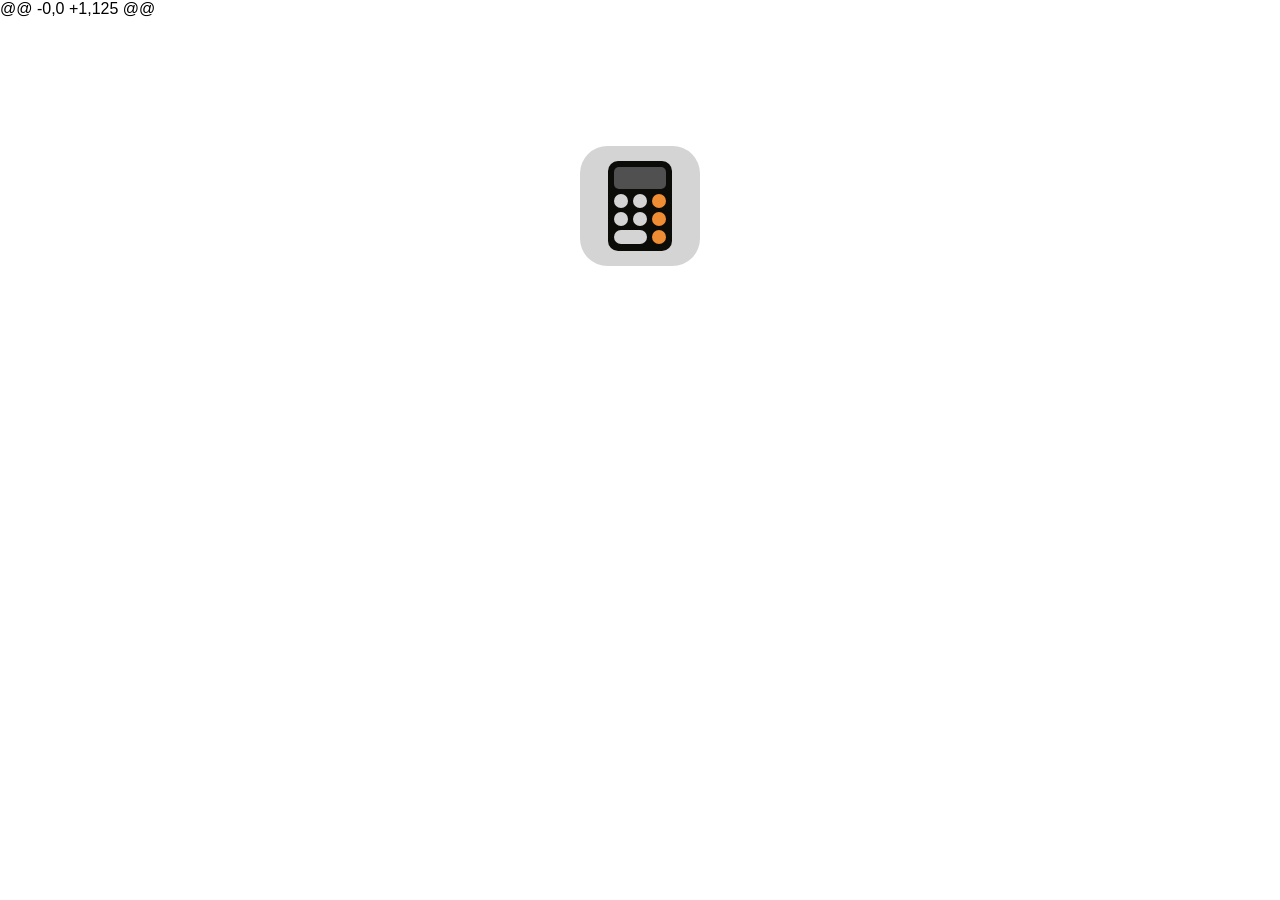
<file: Full stack/apple.html>
@@ -0,0 +1,125 @@
<!doctype html>
<html lang="en">

<head>
  <meta charset="UTF-8">
  <title>Calculator</title>
  <meta name="renderer" content="webkit">
  <meta http-equiv="X-UA-Compatible" content="IE=edge">
  <meta name="viewport" content="width=device-width, initial-scale=1.0">
  <link rel="shortcut icon" href="favicon.ico" />
<link rel="stylesheet" href="apple.css">
  <style>
    * {
      padding: 0;
      margin: 0;
      -webkit-box-sizing: border-box;
      -moz-box-sizing: border-box;
      box-sizing: border-box;
    }

    html,
    body {
      height: 100%;
      overflow: hidden;
      font-family: -apple-system, Helvetica, Arial, sans-serif;
    }

    body {
      background: url(https://raw.githubusercontent.com/lvwzhen/apple-icon/2eae9e81fc893b9257f8bd8dc3e1abd5bc4c0f0b/images/calculator-bg.jpg) no-repeat;
      background-size: cover;
    }

    .icon {
      display: block;
      width: 120px;
      height: 120px;
      margin-top: 20%;
      border-radius: 23%;
      margin: 10% auto 0;
      background: #D4D4D4;
      position: relative;
    }

    .block {
      width: 64px;
      height: 90px;
      position: absolute;
      left: 50%;
      top: 50%;
      margin-left: -32px;
      margin-top: -45px;
      background-color: #0B0B08;
      border-radius: 10px;
      padding: 6px;
      font-size: 0;
    }

    .block div {
      display: inline-block;
      *display: inline;
      *zoom: 1;
      vertical-align: top;
    }

    .block01 {
      border-radius: 5px;
      background-color: #505050;
      width: 100%;
      height: 22px;
      margin-bottom: 2.5px;
    }

    .block02,
    .block03,
    .block04,
    .block05,
    .block06,
    .block07,
    .block08,
    .block09 {
      width: 14px;
      height: 14px;
      border-radius: 50%;
      background-color: #D4D4D4;
      margin-top: 2px;
      margin-bottom: 2px;
      margin-right: 5px;
    }



    .block08 {
      width: 33px;
      border-radius: 1000px;
    }

    .block04,
    .block07,
    .block09 {
      background-color: #EE8D34;
      margin-right: 0;
    }

    .icon-text {
      color: #fff;
      text-align: center;
      margin-top: 15px;
    }
  </style>
</head>

<body>
  <div class="icon">
    <div class="block">
      <div class="block01"></div>
      <div class="block02"></div>
      <div class="block03"></div>
      <div class="block04"></div>
      <div class="block05"></div>
      <div class="block06"></div>
      <div class="block07"></div>
      <div class="block08"></div>
      <div class="block09"></div>
    </div>
  </div>
  <div class="icon-text">Calculator</div>
</body>

</html>
</file>
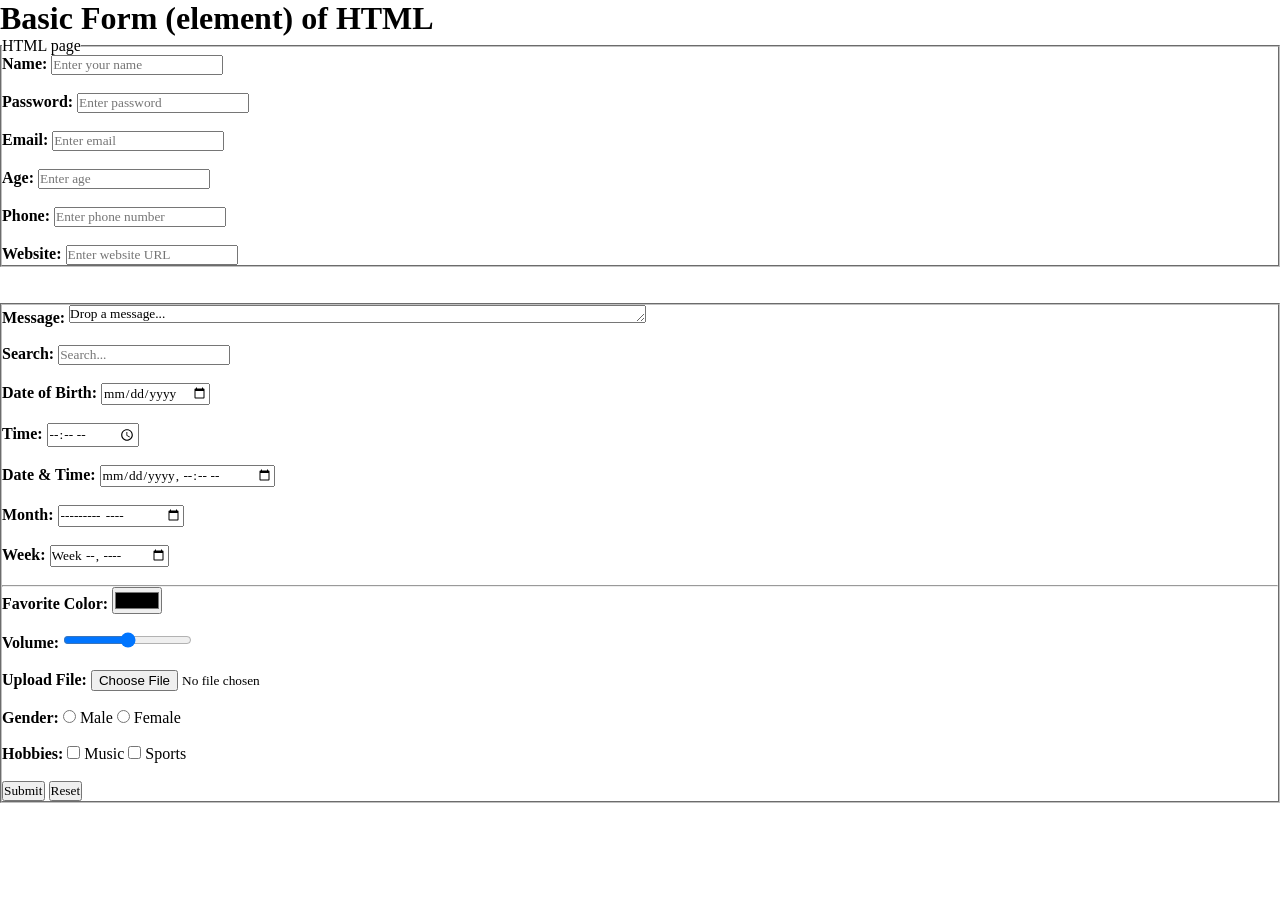
<file: Full stack/h.html>
<!DOCtYPE html>
<html>

<head>
    <title>All Form Elements</title>
</head>
<link rel="stylesheet" href="style.css">

<body>

    <h1>Basic Form (element) of HTML</h1>

    <form>
        <fieldset>
            <legend>HTML page</legend>


            <label><b>Name:</b></label>
            <input type="text" placeholder="Enter your name">
            <br><br>

            <label><b>Password:</b></label>
            <input type="password" placeholder="Enter password">
            <br><br>

            <label><b>Email:</b></label>
            <input type="email" placeholder="Enter email">
            <br><br>

            <label><b>Age:</b></label>
            <input type="number" placeholder="Enter age">
            <br><br>

            <label><b>Phone:</b></label>
            <input type="tel" placeholder="Enter phone number">
            <br><br>

            <label><b>Website:</b></label>
            <input type="url" placeholder="Enter website URL">
        </fieldset>
        <br><br>
        <fieldset>

            <label for="message"><b>Message:</b></label>

            <textarea name="message" id="message" cols="70" rows="1">Drop a message...</textarea>

            <br><br>
            <label><b>Search:</b></label>
            <input type="search" placeholder="Search...">
            <br><br>

            <label><b>Date of Birth:</b></label>
            <input type="date">
            <br><br>

            <label><b>Time:</b></label>
            <input type="time">
            <br><br>

            <label><b>Date & Time:</b></label>
            <input type="datetime-local">
            <br><br>

            <label><b>Month:</b></label>
            <input type="month">
            <br><br>

            <label><b>Week:</b></label>
            <input type="week">
            <br><br>
            <hr>
            <label><b>Favorite Color:</b></label>
            <input type="color">
            <br><br>


            <label><b>Volume:</b></label>
            <input type="range" min="0" max="100">
            <br><br>


            <label><b>Upload File:</b></label>
            <input type="file">
            <br><br>

            <label><b>Gender:</b></label>
            <input type="radio" name="gender"> Male
            <input type="radio" name="gender"> Female
            <br><br>

            <label><b>Hobbies:</b></label>

            <input type="checkbox"> Music
            <input type="checkbox"> Sports
            <br><br>


            <button type="submit" onclick="alert('Welcome to the html!')">Submit</button>
            <button type="reset" onclick="submitForm()">Reset</button>
        </fieldset>
    </form>
</body>
</file>
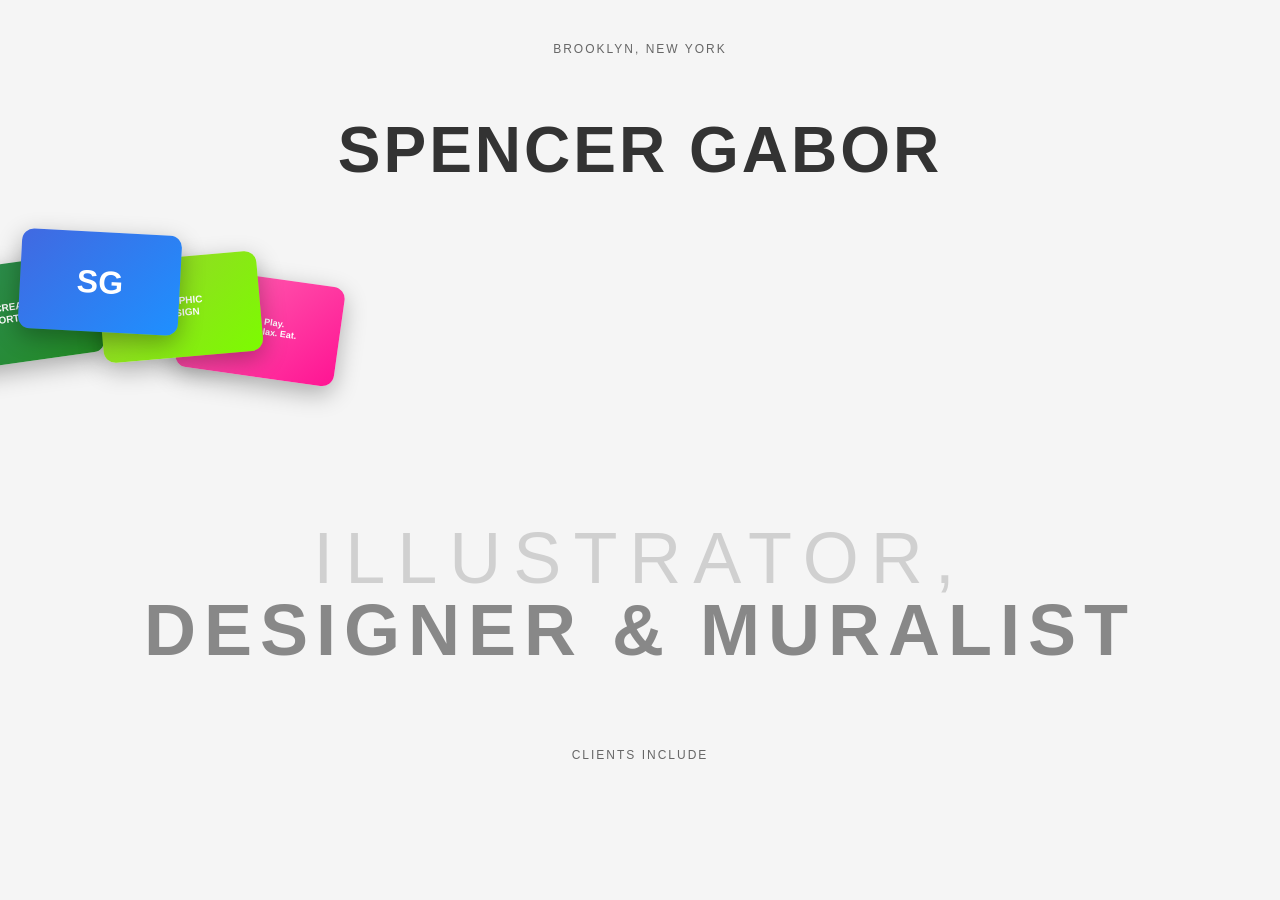
<file: Full stack/spencer-gabor-portfolio.html>
<!DOCTYPE html>
<html lang="en">
<head>
    <meta charset="UTF-8">
    <meta name="viewport" content="width=device-width, initial-scale=1.0">
    <title>Spencer Gabor - Portfolio</title>
    <style>
        * {
            margin: 0;
            padding: 0;
            box-sizing: border-box;
        }

        body {
            font-family: 'Arial', sans-serif;
            background-color: #f5f5f5;
            color: #333;
            line-height: 1.6;
        }

        .container {
            max-width: 1200px;
            margin: 0 auto;
            padding: 40px 20px;
            text-align: center;
        }

        .location {
            font-size: 12px;
            letter-spacing: 2px;
            text-transform: uppercase;
            color: #666;
            margin-bottom: 40px;
        }

        .name {
            font-size: 4rem;
            font-weight: bold;
            letter-spacing: 3px;
            margin-bottom: 40px;
            color: #333;
        }

        .portfolio-cards {
            position: relative;
            height: 200px;
            margin: 40px 0 80px 0;
        }

        .card {
            position: absolute;
            width: 160px;
            height: 100px;
            border-radius: 12px;
            display: flex;
            align-items: center;
            justify-content: center;
            font-weight: bold;
            color: white;
            text-align: center;
            box-shadow: 0 8px 25px rgba(0,0,0,0.3);
            transition: transform 0.3s ease;
        }

        .card:hover {
            transform: translateY(-5px) scale(1.02);
        }

        .card.green {
            background: linear-gradient(135deg, #2E8B57, #228B22);
            left: -120px;
            top: 20px;
            transform: rotate(-8deg);
            z-index: 1;
        }

        .card.blue {
            background: linear-gradient(135deg, #4169E1, #1E90FF);
            left: -40px;
            top: -10px;
            transform: rotate(3deg);
            z-index: 4;
        }

        .card.lime {
            background: linear-gradient(135deg, #9ACD32, #7CFC00);
            left: 40px;
            top: 15px;
            transform: rotate(-5deg);
            z-index: 3;
        }

        .card.pink {
            background: linear-gradient(135deg, #FF69B4, #FF1493);
            left: 120px;
            top: 35px;
            transform: rotate(8deg);
            z-index: 2;
        }

        .card-content {
            padding: 15px;
            font-size: 12px;
            line-height: 1.2;
        }

        .title {
            font-size: 4.5rem;
            font-weight: 300;
            color: #d0d0d0;
            margin-bottom: 0;
            letter-spacing: 12px;
            text-transform: uppercase;
            line-height: 1;
        }

        .subtitle {
            font-size: 4.5rem;
            font-weight: bold;
            color: #888;
            letter-spacing: 8px;
            text-transform: uppercase;
            margin-bottom: 80px;
            line-height: 1;
        }

        .clients {
            font-size: 12px;
            letter-spacing: 2px;
            text-transform: uppercase;
            color: #666;
        }

        @media (max-width: 768px) {
            .name {
                font-size: 2.5rem;
            }

            .portfolio-cards {
                height: 150px;
                margin: 30px 0 60px 0;
            }

            .card {
                width: 120px;
                height: 80px;
                position: relative;
                left: auto !important;
                top: auto !important;
                transform: none !important;
                margin: 0 5px;
            }

            .card.green { transform: rotate(-5deg) !important; }
            .card.blue { transform: rotate(2deg) !important; }
            .card.lime { transform: rotate(-3deg) !important; }
            .card.pink { transform: rotate(5deg) !important; }

            .title {
                font-size: 2.5rem;
                letter-spacing: 4px;
            }

            .subtitle {
                font-size: 2.5rem;
                letter-spacing: 3px;
            }
        }

        @media (max-width: 480px) {
            .name {
                font-size: 2rem;
            }

            .card {
                width: 100px;
                height: 70px;
            }

            .title {
                font-size: 2rem;
                letter-spacing: 2px;
            }

            .subtitle {
                font-size: 2rem;
                letter-spacing: 2px;
            }
        }
    </style>
</head>
<body>
    <div class="container">
        <div class="location">BROOKLYN, NEW YORK</div>
        
        <h1 class="name">SPENCER GABOR</h1>
        
        <div class="portfolio-cards">
            <div class="card green">
                <div class="card-content">
                    <div style="font-size: 10px; font-weight: bold;">CREATIVE</div>
                    <div style="font-size: 10px; font-weight: bold;">PORTFOLIO</div>
                </div>
            </div>

            <div class="card blue">
                <div class="card-content">
                    <div style="font-size: 32px; font-weight: bold;">SG</div>
                </div>
            </div>

            <div class="card lime">
                <div class="card-content">
                    <div style="font-size: 10px; font-weight: bold;">GRAPHIC</div>
                    <div style="font-size: 10px; font-weight: bold;">DESIGN</div>
                </div>
            </div>

            <div class="card pink">
                <div class="card-content">
                    <div style="font-size: 9px; line-height: 1.1;">Work. Play.</div>
                    <div style="font-size: 9px; line-height: 1.1;">Sleep. Relax. Eat.</div>
                </div>
            </div>
        </div>
        
        <h2 class="title">ILLUSTRATOR,</h2>
        <h2 class="subtitle">DESIGNER & MURALIST</h2>
        
        <div class="clients">CLIENTS INCLUDE</div>
    </div>
</body>
</html>
</file>
<file: Full stack/apple.css>
* {
  margin: 0;
  padding: 0;
  box-sizing: border-box;
}

/*nav bar*/

.navcontent {
  background-color: rgba(22, 22, 23, 0.9);
  display: flex;
  justify-content: center;
  align-items: center;
  position: fixed;
  height: 2.75rem;
  width: 100%;
  z-index: 2;
}

.nav-belt {
  padding-top: 30px;
  gap: 2.55688rem;
  color: white;
  font-size: 12px;
  font-weight: 100;
  font-family: 'Bebas Neue', sans-serif;
  font-family: 'Roboto', sans-serif;
  width: 63%;
  display: flex;
  justify-content: space-between;
}

.nav-logo {
  width: 14px;
  height: 44px;
  flex-shrink: 0;
}

.nav-search {
  width: 14px;
  height: 44px;
  flex-shrink: 0;
}

.nav-shop {
  width: 14px;
  height: 44px;
  flex-shrink: 0;
}

.main-info {
  background-color: #1D1D1F;
  width: 100%;
  height: 2rem;
  top: 2.75rem;
  text-align: center;
  display: flex;
  justify-content: center;
  align-items: center;
  position: relative;
  z-index: 1;
}

.main-info-count {
  display: flex;
  justify-content: center;
  align-items: center;
  margin-bottom: 3px;
}

.main-info p {
  display: inline;
  color: #FFF;
  text-align: center;
  font-family: 'Bebas Neue', sans-serif;
  font-family: 'Inter', sans-serif;
  font-family: 'Roboto', sans-serif;
  font-size: 0.86819rem;
  font-weight: lighter;
  font-style: normal;
  font-weight: 400;
  line-height: 1.28688rem;
  letter-spacing: -0.02338rem;
  padding-top: 5px;
}

.main-info a {
  display: inline;
  color: #06C;
  font-family: 'Bebas Neue', sans-serif;
  font-family: 'Inter', sans-serif;
  font-family: 'Roboto', sans-serif;
  font-size: 0.86819rem;
  font-style: normal;
  font-weight: 400;
  line-height: 1.28688rem;
  letter-spacing: -0.02338rem;
}

/*main section*/

.main {
  width: 100%;
  background: #FBFBFD;
  /* background-color: #1D1D1F; */
  display: flex;
  flex-direction: column;

}

.section {
  height: 37.5rem;
  width: 100%;
  background-image: url(download\ \(4\).jpeg);
  background-position: center;
  position: relative;
  display: flex;
  background-size: cover;
  padding-bottom: 20px;
  margin-bottom: 20px;
  justify-content: center;
}

.sec-cont {
  text-align: center;
  padding-top: 85px;
}

.sec-cont-head h1 {
  font-size: 3.20606rem;
  font-style: normal;
  font-weight: bolder;
  line-height: 3.75rem;
  letter-spacing: -0.0175rem;
  font-family: 'Bebas Neue', sans-serif;
  font-family: 'Inter', sans-serif;
  font-family: 'Open Sans', sans-serif;
  font-family: 'Roboto', sans-serif;

}

.sec-cont-head p {
  font-size: 1.49706rem;
  font-style: normal;
  font-weight: 500;
  line-height: 1.9375rem;
  letter-spacing: 0.007rem;
  font-family: 'Bebas Neue', sans-serif;
  font-family: 'Inter', sans-serif;
  font-family: 'Open Sans', sans-serif;
  font-family: 'Roboto', sans-serif;
  margin: 12px;
}

.sec-cont-link {
  display: flex;
  justify-content: center;
}

.sec-cont-link .lm {
  color: #2997FF;
  text-align: center;
  font-family: 'Bebas Neue', sans-serif;
  font-family: 'Inter', sans-serif;
  font-family: 'Open Sans', sans-serif;
  font-family: 'Roboto', sans-serif;
  font-size: 1.14844rem;
  font-style: normal;
  font-weight: 400;
  line-height: 1.8125rem;
  letter-spacing: 0.01444rem;
  padding-right: 5px;
}

.sec-cont-link .buy {
  color: #2997FF;
  text-align: center;
  font-family: Inter;
  font-size: 1.19969rem;
  font-style: normal;
  font-weight: 400;
  line-height: 1.8125rem;
  letter-spacing: 0.01444rem;
  padding-left: 25px;
}

#BGVideo {
  position: absolute;
  top: 0;
  right: 0;
  bottom: 0;
  left: 0;
  width: 100%;
  object-fit: cover;
}

.section2 {
  position: relative;
  height: 600px;
  overflow: hidden;
  padding-top: 20px;
}

.sec2-overlay {
  display: flex;
  justify-content: center;
  position: absolute;
  top: 90%;
  left: 50%;
  transform: translate(-50%, -50%);
  text-align: center;
  border-radius: 61.25rem;
  background: #F5F5F7;
  color: black;
  font-family: 'Bebas Neue', sans-serif;
  font-family: 'Inter', sans-serif;
  font-family: 'Roboto', sans-serif;
  font-size: 0.86819rem;
  font-style: normal;
  font-weight: 400;
  text-align: center;
  padding: 20px;
  z-index: 1;
  width: 11.17875rem;
  height: 2.175rem;
  flex-shrink: 0;
}

.sec2-overlay p {
  color: #000;
  text-align: center;
  font-family: 'Bebas Neue', sans-serif;
  font-family: 'Inter', sans-serif;
  font-family: 'Roboto', sans-serif;
  font-size: 1.05419rem;
  font-style: normal;
  font-weight: 500;
  line-height: 1.25rem;
  letter-spacing: -0.02338rem;
  padding-right: 5px;
}

.sec2-overlay svg {
  padding-top: 4px;
}

.section3 {
  background-image: url(Applemaim.png);
  height: 37.5rem;
  width: 100%;
  background-position: center;
  position: relative;
  display: flex;
  flex-direction: column;
  background-size: cover;
  padding-top: 20px;
  margin-top: 20px;
  align-items: center;
  padding-bottom: 0.75rem;
}

.sec-cont3 {
  text-align: center;
  padding-top: 35px;
}

.sec3-h {
  color: #F5F5F7;
  text-align: center;
  font-family: 'Bebas Neue', sans-serif;
  font-family: 'Inter', sans-serif;
  font-family: 'Roboto', sans-serif;
  font-size: 3.20606rem;
  font-style: normal;
  font-weight: 600;
  line-height: 3.75rem;
  letter-spacing: -0.0175rem;
}

.sec3-p {
  color: #F5F5F7;
  text-align: center;
  font-family: 'Bebas Neue', sans-serif;
  font-family: 'Inter', sans-serif;
  font-family: 'Roboto', sans-serif;
  font-size: 1.49706rem;
  font-style: normal;
  font-weight: 400;
  line-height: 1.9375rem;
  letter-spacing: 0.007rem;
}


.section4 {
  width: 100%;
  display: grid;
  grid-template-columns: repeat(2, 1fr);
  gap: 15px;
  padding: 15px;
}

.sec-cont-shop {
  display: flex;
  text-align: center;
  justify-content: center;
  align-items: center;

}

.box {
  background-size: cover;
  background-position: center;
  width: 100%;
  height: 500px;
  flex-shrink: 0;
  padding: 10px;
  display: flex;
  flex-direction: column;
  justify-content: space-between;
  background-color: lightgray;
}

.box-cont {
  padding-top: 20px;
  display: flex;
  flex-direction: column;
  justify-content: center;
  align-items: center;
}

.box-cont h1 {
  color: #1D1D1F;
  text-align: center;
  font-size: 2.26563rem;
  font-style: normal;
  font-weight: 600;
  line-height: 2.75rem;
  font-family: 'Bebas Neue', sans-serif;
  font-family: 'Inter', sans-serif;
  font-family: 'Roboto', sans-serif;

}

.box-cont p {
  color: #1D1D1F;
  text-align: center;
  font-family: 'Bebas Neue', sans-serif;
  font-family: 'Inter', sans-serif;
  font-family: 'Roboto', sans-serif;
  font-size: 1.15869rem;
  font-style: normal;
  font-weight: 400;
  line-height: 1.625rem;
  letter-spacing: 0.021rem;
  margin: 5px;
}

.box-cont img {
  padding-bottom: 5px;
}

.boxh1 {
  color: #F5F5F7;
  text-align: center;
  font-size: 2.26563rem;
  font-style: normal;
  font-weight: 600;
  line-height: 2.75rem;
  font-family: 'Bebas Neue', sans-serif;
  font-family: 'Inter', sans-serif;
  font-family: 'Roboto', sans-serif;
}

.boxp {
  color: #F5F5F7;
  text-align: center;
  font-family: 'Bebas Neue', sans-serif;
  font-family: 'Inter', sans-serif;
  font-family: 'Roboto', sans-serif;
  font-size: 1.15869rem;
  font-style: normal;
  font-weight: 400;
  line-height: 1.625rem;
  letter-spacing: 0.021rem;
}

/*footer*/

.footer {
  background-color: #F5F5F7;
  width: 100%;
  display: flex;
  flex-direction: column;
  align-items: center;
  padding-top: 10px;
  padding: 0rem 28rem;
  justify-content: center;
  flex-shrink: 0;
}

.footer-all {
  width: 64rem;
  height: 49.21875rem;
  flex-shrink: 0;
}

.foot-cont-1 {
  text-align: center;
  display: inline-flex;
  padding: 1.125rem 0.20625rem 1.4125rem 0rem;
  flex-direction: column;
  align-items: flex-start;
  gap: 0.72438rem;
  border-bottom: 1px solid #D2D2D7;
}

.p1,
.p2,
.p3,
.p4 {
  padding-bottom: 6px;
  color: #6E6E73;
  font-family: 'Bebas Neue', sans-serif;
  font-family: 'Inter', sans-serif;
  font-family: 'Open Sans', sans-serif;
  font-family: 'Roboto', sans-serif;
  font-size: 0.73831rem;
  font-style: normal;
  font-weight: 400;
  line-height: 1rem;
  letter-spacing: -0.0075rem;
  text-align: start;
}

.p1 a {
  color: #424245;
  font-family: 'Bebas Neue', sans-serif;
  font-family: 'Inter', sans-serif;
  font-family: 'Open Sans', sans-serif;
  font-family: 'Roboto', sans-serif;
  font-size: 0.73831rem;
  font-style: normal;
  font-weight: 400;
  line-height: 1rem;
  text-decoration-line: underline;
}

.p2 a {
  color: #424245;
  font-family: 'Bebas Neue', sans-serif;
  font-family: 'Inter', sans-serif;
  font-family: 'Open Sans', sans-serif;
  font-family: 'Roboto', sans-serif;
  font-size: 0.73831rem;
  font-style: normal;
  font-weight: 400;
  line-height: 1rem;
  text-decoration-line: underline;
}


.foot-count-2 {
  height: 400px;
  display: flex;
  justify-content: space-evenly;
  border-bottom: 2px solid #D2D2D7;
  padding-bottom: 30px;
  padding-top: 15px;
}

ul {
  margin-top: 30px;
}

ul a {
  display: block;
  margin-top: 10px;
  color: #424245;
  font-family: 'Bebas Neue', sans-serif;
  font-family: 'Inter', sans-serif;
  font-family: 'Open Sans', sans-serif;
  font-family: 'Roboto', sans-serif;
  font-size: 0.75rem;
  font-style: normal;
  font-weight: 500;
  line-height: 1rem;
}

ul p {
  font-weight: bolder;
  color: #1D1D1F;
  font-family: 'Bebas Neue', sans-serif;
  font-family: 'Inter', sans-serif;
  font-family: 'Open Sans', sans-serif;
  font-family: 'Roboto', sans-serif;
  font-size: 0.75rem;
  font-style: normal;
  line-height: 1rem;
  letter-spacing: -0.0075rem;
  padding-top: 15px;
}

.foot-count-3 {
  width: 64rem;
  display: flex;
  justify-content: space-evenly;
  align-items: end;
  top: 20%;
  padding-top: 5px;
}

.copyright-foot {
  display: flex;
  width: 17.02813rem;
  height: 1rem;
  flex-direction: column;
  justify-content: start;
  flex-shrink: 0;
  color: #6E6E73;
  font-family: 'Bebas Neue', sans-serif;
  font-family: 'Inter', sans-serif;
  font-family: 'Open Sans', sans-serif;
  font-family: 'Roboto', sans-serif;
  font-size: 0.75rem;
  font-style: normal;
  font-weight: 400;
  line-height: 1rem;
  padding-right: 12px;
}

.foot-3 {
  display: inline-flex;
  height: 1rem;
  padding-right: 0.675rem;
  padding-left: 5px;
  align-items: center;
  justify-content: center;
  flex-shrink: 0;
  color: #424245;
  font-family: 'Bebas Neue', sans-serif;
  font-family: 'Inter', sans-serif;
  font-family: 'Open Sans', sans-serif;
  font-family: 'Roboto', sans-serif;
  font-size: 0.73831rem;
  font-style: normal;
  font-weight: 400;
  line-height: 1rem;
  border-right: 1px solid #86868B;
}

.india {
  padding-left: 280px;
  display: flex;
  width: 1.71063rem;
  height: 0.875rem;
  flex-direction: column;
  justify-content: center;
  flex-shrink: 0;
  color: #424245;
  font-family: 'Bebas Neue', sans-serif;
  font-family: 'Inter', sans-serif;
  font-family: 'Open Sans', sans-serif;
  font-family: 'Roboto', sans-serif;
  font-size: 0.75rem;
  font-style: normal;
  font-weight: 400;
  line-height: 1rem;

}
</file>
<file: Full stack/style.css>
* {
  margin: 0;
  padding: 0;
  font-family: "Helvetica Now Display";
  box-sizing: border-box;
}

html,
body {
  width: 100%;
  height: 100%;
}

#main {
  width: 100%;
  background-color: #efefef;
}

#nav {
  padding: 0 30px;
  display: flex;
  justify-content: space-between;
  align-items: center;
  width: 100%;
  height: 200px;
 
}

#lnav {
  display: flex;
  align-items: center;
  gap: 30px;
}

#lnav button {
  font-weight: 500;
  padding: 8px 22px;
  background-color: #fff;
  border: none;
  border-radius: 100px;
  font-size: 15px;
  color: #000;
  cursor: pointer;
}

#rnav {
  display: flex;
  gap: 10px;
}

#rnav a {
  font-size: 15px;
  font-weight: 500;
  text-decoration: none;
  color: #000;
}
</file>
